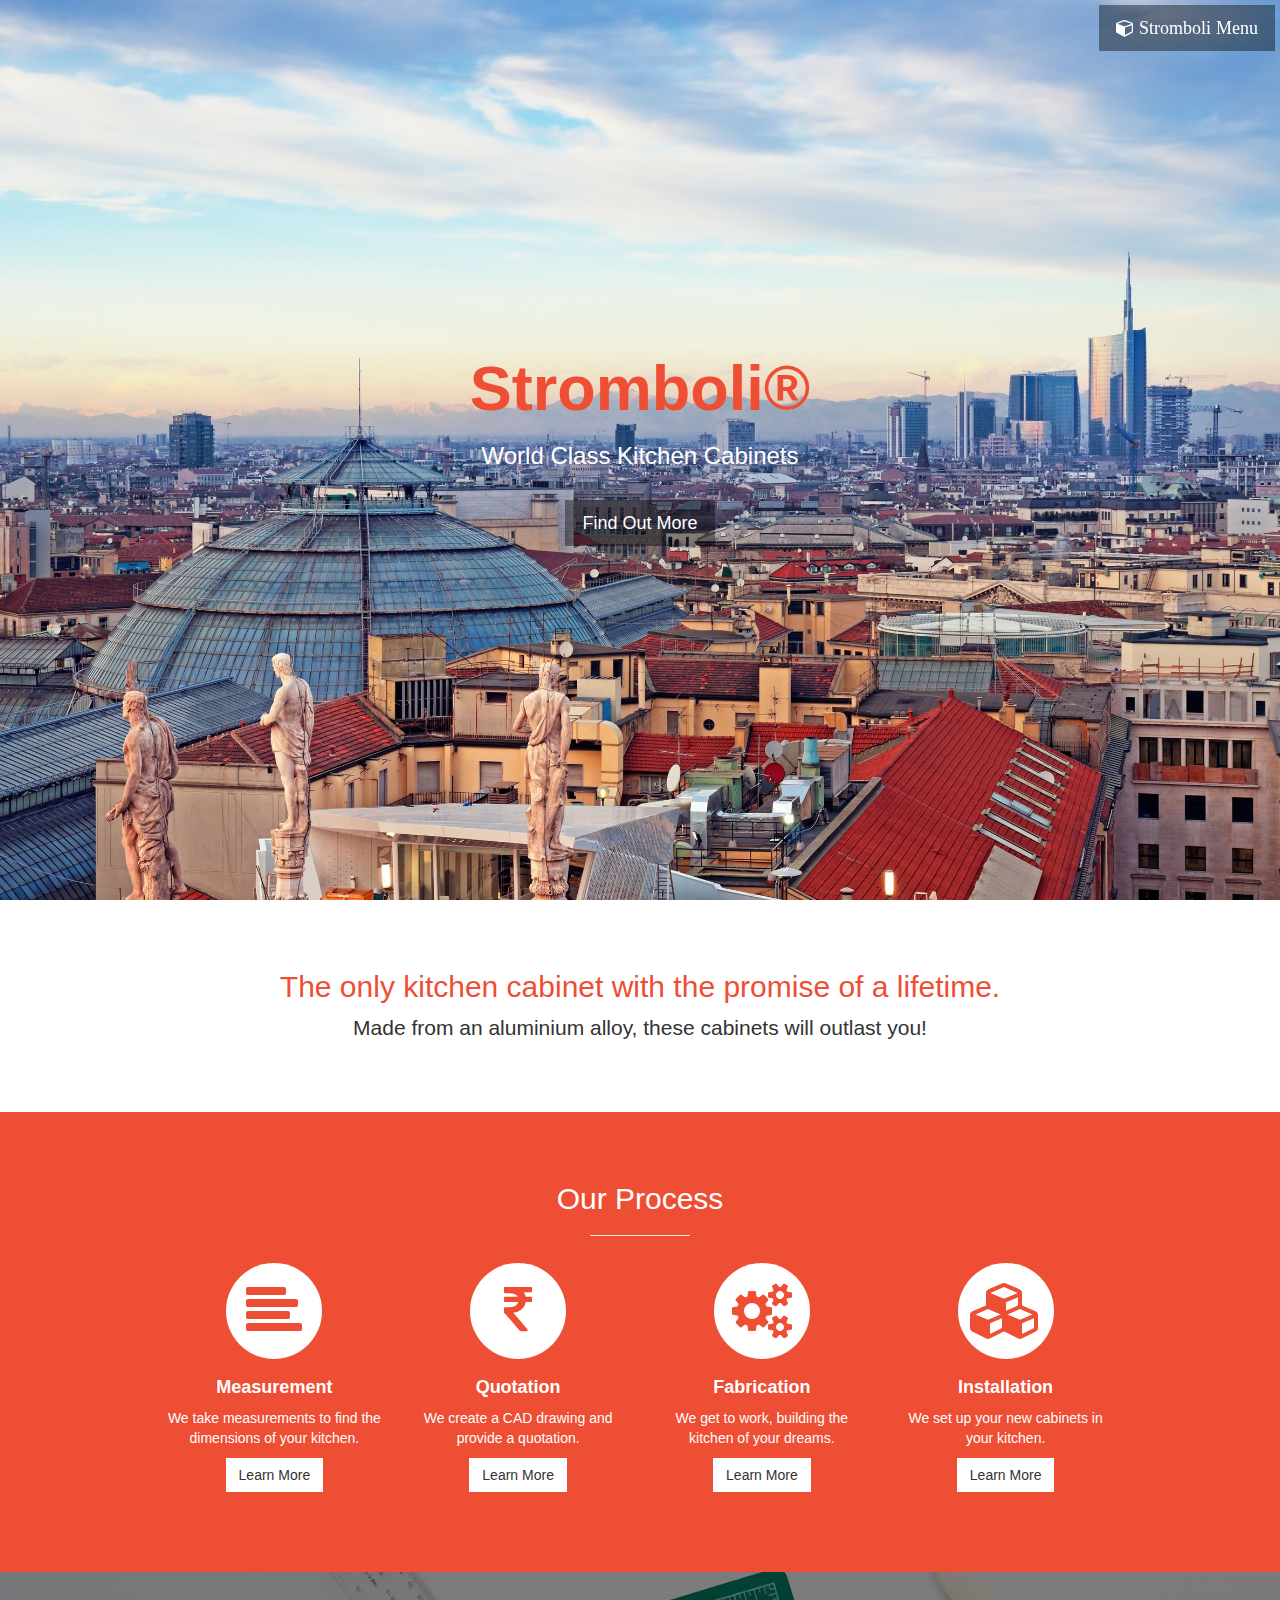
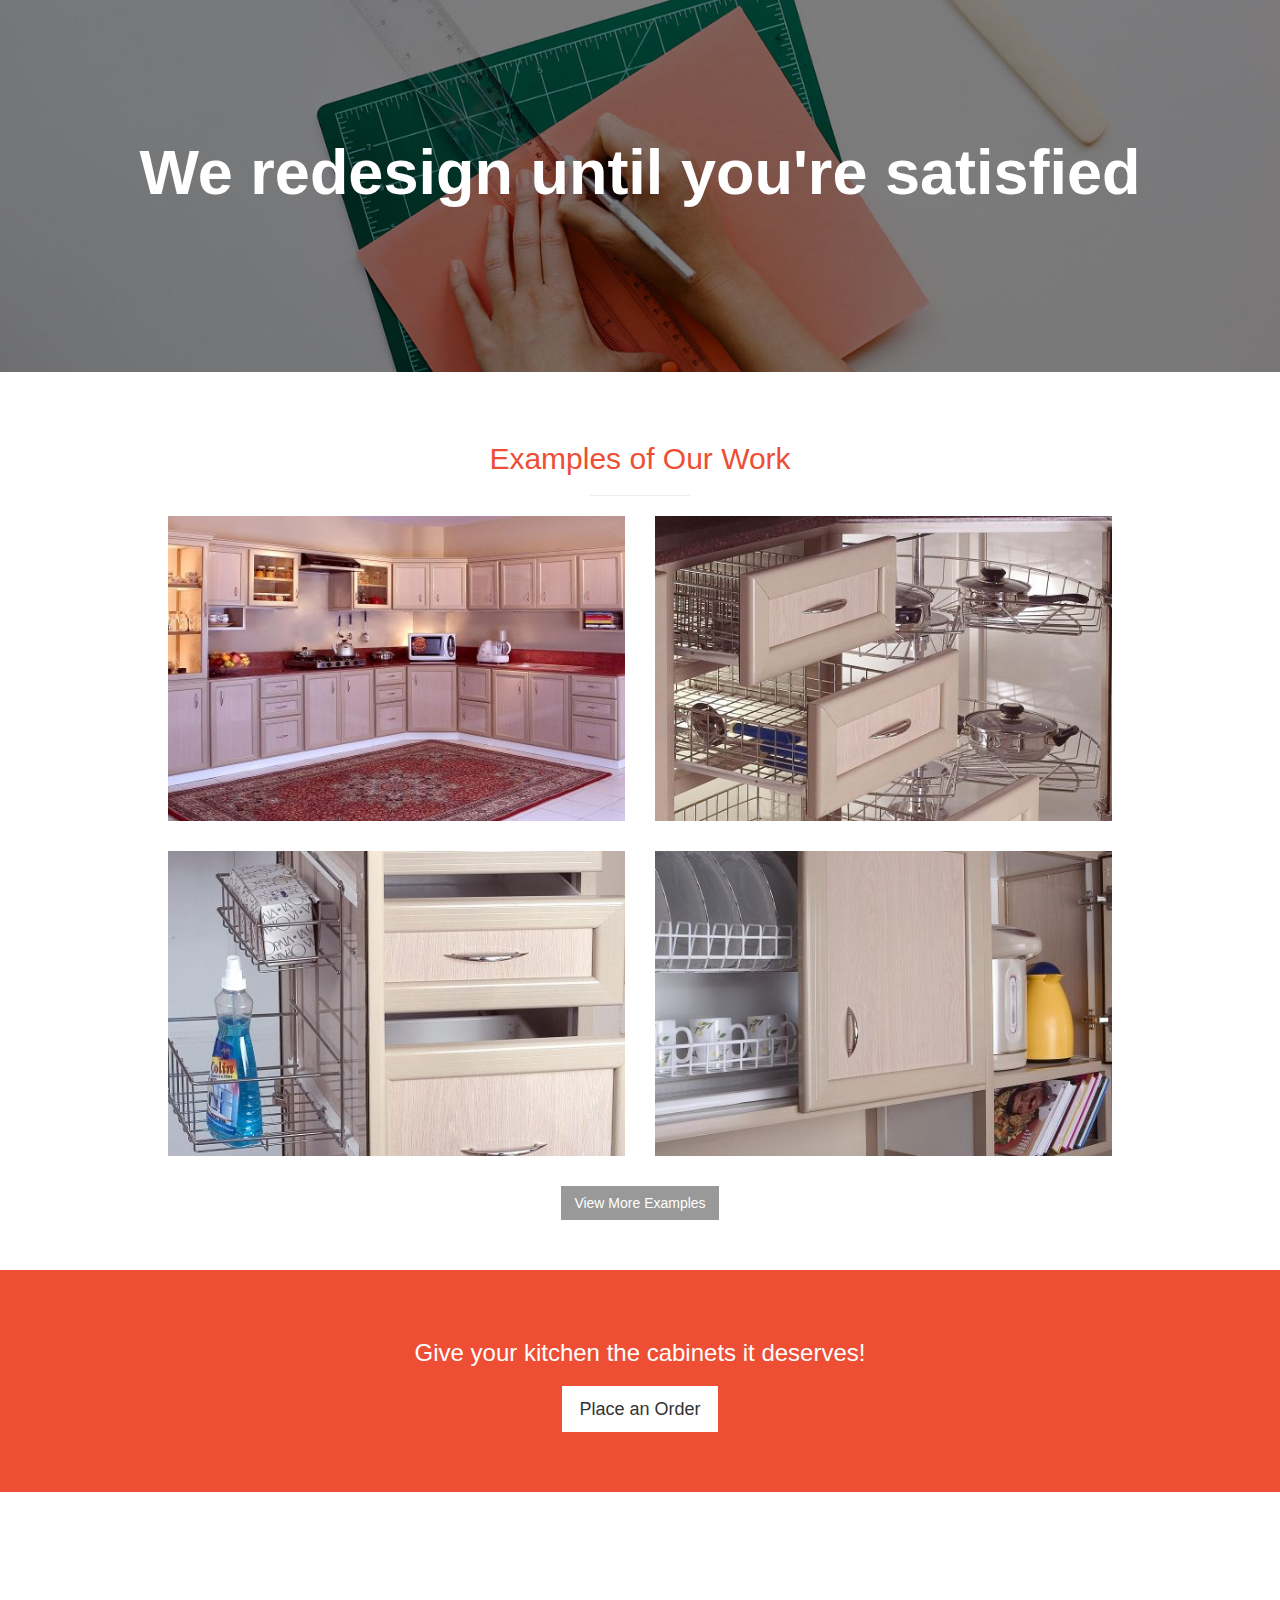
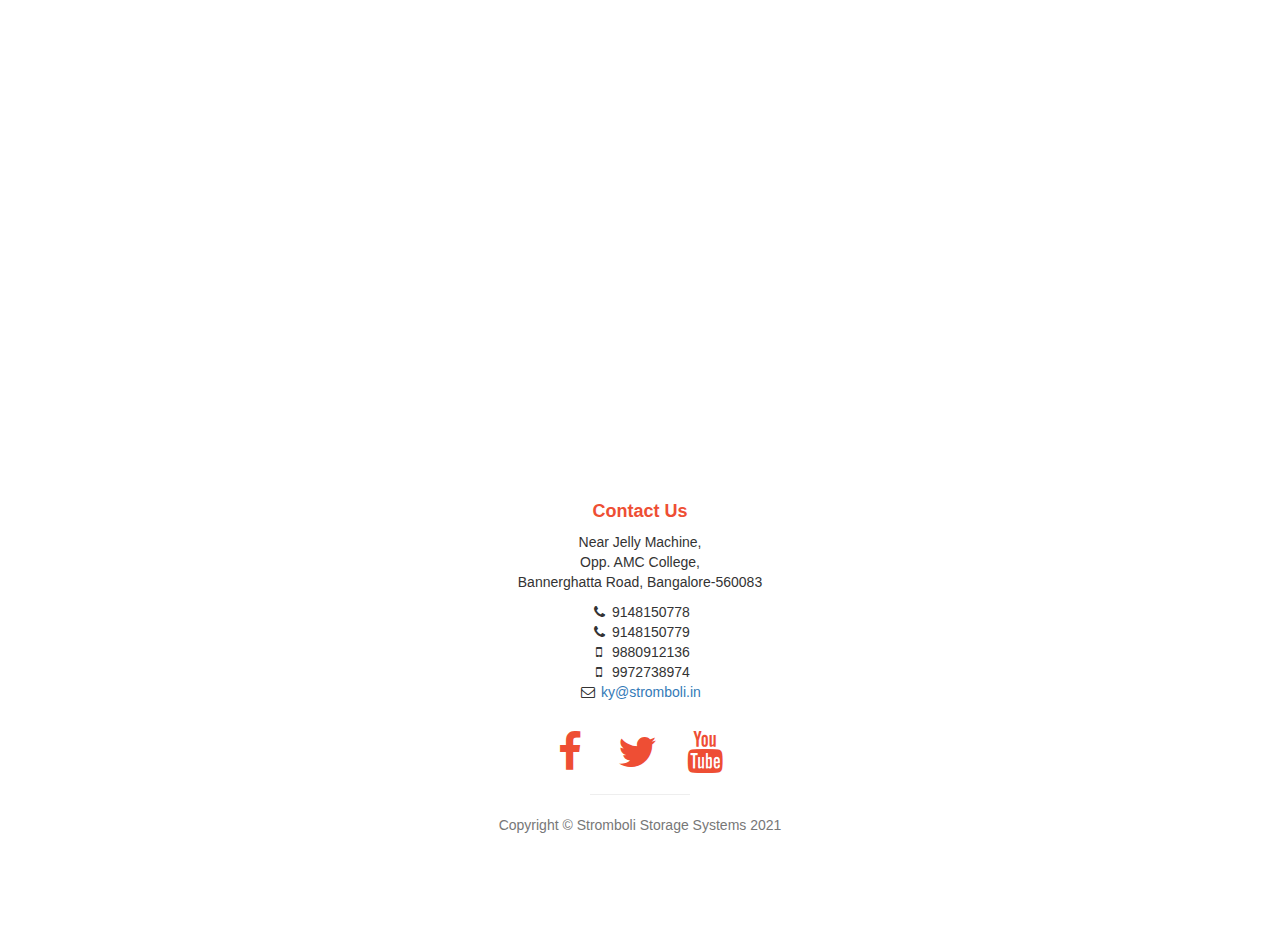
<file: index.html>
<!DOCTYPE html>
<html lang="en">

<head>

    <meta charset="utf-8">
    <meta http-equiv="X-UA-Compatible" content="IE=edge">
    <meta name="viewport" content="width=device-width, initial-scale=1">
    <meta name="description" content="">
    <meta name="author" content="">

    <title>Stromboli Kitchens</title>

    <link rel="shortcut icon" type="image/x-icon" href="img/favicon.ico">
    
    <!-- Bootstrap Core CSS -->
    <link href="css/bootstrap.min.css" rel="stylesheet">

    <!-- Custom CSS -->
    <link href="css/stylish-portfolio.css" rel="stylesheet"> 

    <!-- Custom Fonts -->
    <link href="font-awesome/css/font-awesome.min.css" rel="stylesheet" type="text/css">
    <link href="https://fonts.googleapis.com/css?family=Rajdhani" rel="stylesheet">
    <link href="fonts/main_font/stylesheet.css" rel="stylesheet" type="text/css">
    <!-- link href="https://fonts.googleapis.com/css?family=Source+Sans+Pro:300,400,700,300italic,400italic,700italic" rel="stylesheet" type="text/css" -->

    <!-- HTML5 Shim and Respond.js IE8 support of HTML5 elements and media queries -->
    <!-- WARNING: Respond.js doesn't work if you view the page via file:// -->
    <!--[if lt IE 9]>
        <script src="https://oss.maxcdn.com/libs/html5shiv/3.7.0/html5shiv.js"></script>
        <script src="https://oss.maxcdn.com/libs/respond.js/1.4.2/respond.min.js"></script>
    <![endif]-->

     <!--style type="text/css">
       body{
	   font-family: 'sacramentoregular';
       }
     </style-->
     
</head>

<body>

    <!-- Navigation -->
    <a id="menu-toggle" href="#" class="btn btn-dark btn-lg toggle"><i class="fa fa-cube"> Stromboli Menu</i></a>
    <nav id="sidebar-wrapper">
        <ul class="sidebar-nav">
            <a id="menu-close" href="#" class="btn btn-light btn-lg pull-right toggle"><i class="fa fa-times"></i></a>
            <li class="sidebar-brand">
                <a href="#top"  onclick = $("#menu-close").click(); >Stromboli Kitchens</a>
            </li>
            <li>
                <a href="#top" onclick = $("#menu-close").click(); >Home</a>
            </li>
            <li>
                <a href="#about" onclick = $("#menu-close").click(); >About</a>
            </li>
            <li>
                <a href="#services" onclick = $("#menu-close").click(); >Process</a>
            </li>
            <li>
                <a href="#portfolio" onclick = $("#menu-close").click(); >Examples</a>
            </li>
            <li>
                <a href="#contact" onclick = $("#menu-close").click(); >Contact</a>
            </li>
	    <li>
                <a href="documents/privacy_policy.pdf" onclick = $("#menu-close").click(); >Privacy Policy</a>
            </li>
        </ul>
    </nav>

    <!-- Header -->
    <header id="top" class="header">
      <div class="text-vertical-center">
            <h1 style="color:#EE4E34">Stromboli®</h1>
            <h3 style="color:#FFFFFF">World Class Kitchen Cabinets</h3>
            <br>
            <a href="#about" class="btn btn-dark btn-lg">Find Out More</a>
        </div>
    </header>

    <!-- About -->
    <section id="about" class="about">
        <div class="container">
            <div class="row">
                <div class="col-lg-12 text-center">
                    <h2 style="color:#EE4E34">The only kitchen cabinet with the promise of a lifetime.</h2>
                    <p class="lead">Made from an aluminium alloy, these cabinets will outlast you!</p>
                </div>
            </div>
            <!-- /.row -->
        </div>
        <!-- /.container -->
    </section>

    <!-- Services -->
    <!-- The circle icons use Font Awesome's stacked icon classes. For more information, visit http://fontawesome.io/examples/ -->
    <section id="services" class="services bg-primary" style="background-color:#EE4E34">
        <div class="container">
            <div class="row text-center">
                <div class="col-lg-10 col-lg-offset-1">
                    <h2>Our Process</h2>
                    <hr class="small">
                    <div class="row">
                        <div class="col-md-3 col-sm-6">
                            <div class="service-item">
                                <span class="fa-stack fa-4x">
                                <i class="fa fa-circle fa-stack-2x"></i>
                                <i class="fa fa-align-left fa-stack-1x text-primary" style="color:#EE4E34"></i>
                            </span>
                                <h4>
                                    <strong>Measurement</strong>
                                </h4>
                                <p>We take measurements to find the dimensions of your kitchen.</p>
                                <a href="articles/articles.html#measurement" class="btn btn-light">Learn More</a>
                            </div>
                        </div>
                        <div class="col-md-3 col-sm-6">
                            <div class="service-item">
                                <span class="fa-stack fa-4x">
                                <i class="fa fa-circle fa-stack-2x"></i>
                                <i class="fa fa-rupee fa-stack-1x text-primary" style="color:#EE4E34"></i>
                            </span>
                                <h4>
                                    <strong>Quotation</strong>
                                </h4>
                                <p>We create a CAD drawing and provide a quotation.</p>
                                <a href="articles/articles.html#quotation" class="btn btn-light">Learn More</a>
                            </div>
                        </div>
                        <div class="col-md-3 col-sm-6">
                            <div class="service-item">
                                <span class="fa-stack fa-4x">
                                <i class="fa fa-circle fa-stack-2x"></i>
                                <i class="fa fa-gears fa-stack-1x text-primary" style="color:#EE4E34"></i>
                            </span>
                                <h4>
                                    <strong>Fabrication</strong>
                                </h4>
                                <p>We get to work, building the kitchen of your dreams.</p>
                                <a href="articles/articles.html#fabrication" class="btn btn-light">Learn More</a>
                            </div>
                        </div>
                        <div class="col-md-3 col-sm-6">
                            <div class="service-item">
                                <span class="fa-stack fa-4x">
                                <i class="fa fa-circle fa-stack-2x"></i>
                                <i class="fa fa-cubes fa-stack-1x text-primary" style="color:#EE4E34"></i>
                            </span>
                                <h4>
                                    <strong>Installation</strong>
                                </h4>
                                <p>We set up your new cabinets in your kitchen.</p>
                                <a href="articles/articles.html#installation" class="btn btn-light">Learn More</a>
                            </div>
                        </div>
                    </div>
                    <!-- /.row (nested) -->
                </div>
                <!-- /.col-lg-10 -->
            </div>
            <!-- /.row -->
        </div>
        <!-- /.container -->
    </section>

    <!-- Callout -->
    <aside class="callout">
        <div class="text-vertical-center">
            <h1>We redesign until you're satisfied</h1>
        </div>
    </aside>

    <!-- Portfolio -->
    <section id="portfolio" class="portfolio">
        <div class="container">
            <div class="row">
                <div class="col-lg-10 col-lg-offset-1 text-center">
                    <h2 style="color:#EE4E34">Examples of Our Work</h2>
                    <hr class="small">
                    <div class="row">
                        <div class="col-md-6">
                            <div class="portfolio-item">
                                <a href="#">
                                    <img class="img-portfolio img-responsive" src="img/lshape.jpg">
                                </a>
                            </div>
                        </div>
                        <div class="col-md-6">
                            <div class="portfolio-item">
                                <a href="#">
                                    <img class="img-portfolio img-responsive" src="img/cornerunit.jpg">
                                </a>
                            </div>
                        </div>
                        <div class="col-md-6">
                            <div class="portfolio-item">
                                <a href="#">
                                    <img class="img-portfolio img-responsive" src="img/detergentholder.jpg">
                                </a>
                            </div>
                        </div>
                        <div class="col-md-6">
                            <div class="portfolio-item">
                                <a href="#">
                                    <img class="img-portfolio img-responsive" src="img/driptray.jpg">
                                </a>
                            </div>
                        </div>
                    </div>
                    <!-- /.row (nested) -->
                    <a href="gallery.html" class="btn btn-dark">View More Examples</a>
                </div>
                <!-- /.col-lg-10 -->
            </div>
            <!-- /.row -->
        </div>
        <!-- /.container -->
    </section>

    <!-- Call to Action -->
    <aside class="call-to-action bg-primary" style="background-color:#EE4E34">
        <div class="container">
            <div class="row">
                <div class="col-lg-12 text-center">
                    <h3>Give your kitchen the cabinets it deserves!</h3>
                    <a href="#" class="btn btn-lg btn-light">Place an Order</a>
                    <!--a href="#" class="btn btn-lg btn-dark">Look at Me!</a-->
                </div>
            </div>
        </div>
    </aside>

    <!-- Map -->
    <section id="contact" class="map">
      <iframe src="https://www.google.com/maps/embed?pb=!1m18!1m12!1m3!1d3890.2491282029864!2d77.58253466507894!3d12.82717158186421!2m3!1f0!2f0!3f0!3m2!1i1024!2i768!4f13.1!3m3!1m2!1s0x0%3A0x0!2zMTLCsDQ5JzM3LjciTiA3N8KwMzUnMDQuMCJF!5e0!3m2!1sen!2sus!4v1447118553370" width="100%" height="100%" frameborder="0" style="border:0" allowfullscreen></iframe>
       <!--iframe width="100%" height="100%" frameborder="0" scrolling="no" marginheight="0" marginwidth="0" src="https://maps.google.com/maps?f=q&amp;source=s_q&amp;hl=en&amp;geocode=&amp;q=Twitter,+Inc.,+Market+Street,+San+Francisco,+CA&amp;aq=0&amp;oq=twitter&amp;sll=28.659344,-81.187888&amp;sspn=0.128789,0.264187&amp;ie=UTF8&amp;hq=Twitter,+Inc.,+Market+Street,+San+Francisco,+CA&amp;t=m&amp;z=15&amp;iwloc=A&amp;output=embed"></iframe-->
        <br />
        <small>
	  <a href="https://www.google.com/maps/embed?pb=!1m18!1m12!1m3!1d3890.2491282029864!2d77.58253466507894!3d12.82717158186421!2m3!1f0!2f0!3f0!3m2!1i1024!2i768!4f13.1!3m3!1m2!1s0x0%3A0x0!2zMTLCsDQ5JzM3LjciTiA3N8KwMzUnMDQuMCJF!5e0!3m2!1sen!2sus!4v1447118553370"></a>
            <!--a href="https://maps.google.com/maps?f=q&amp;source=embed&amp;hl=en&amp;geocode=&amp;q=Twitter,+Inc.,+Market+Street,+San+Francisco,+CA&amp;aq=0&amp;oq=twitter&amp;sll=28.659344,-81.187888&amp;sspn=0.128789,0.264187&amp;ie=UTF8&amp;hq=Twitter,+Inc.,+Market+Street,+San+Francisco,+CA&amp;t=m&amp;z=15&amp;iwloc=A"></a-->
        </small>
        </iframe>
    </section>

    <!-- Footer -->
    <footer>
        <div class="container">
            <div class="row">
                <div class="col-lg-10 col-lg-offset-1 text-center">
                    <h4 style="color:#EE4E34"><strong>Contact Us</strong>
                    </h4>
                    <p>Near Jelly Machine,<br>
Opp. AMC College,<br>
Bannerghatta Road, Bangalore-560083</p>
                    <ul class="list-unstyled">
		      <li><i class="fa fa-phone fa-fw"></i> 9148150778</li>
		      <li><i class="fa fa-phone fa-fw"></i> 9148150779</li>
		      <li><i class="fa fa-mobile-phone fa-fw"></i> 9880912136</li>
		      <li><i class="fa fa-mobile-phone fa-fw"></i> 9972738974</li>
                        <li><i class="fa fa-envelope-o fa-fw"></i>  <a href="mailto:ky@stromboli.in">ky@stromboli.in</a>
                        </li>
                    </ul>
                    <br>
                    <ul class="list-inline">
                        <li>
                            <a href="https://www.facebook.com/pages/Stromboli-Kitchen-Cabinets/104965361041"><i class="fa fa-facebook fa-fw fa-3x" style="color:#EE4E34"></i></a>
                        </li>
                        <li>
                            <a href="https://twitter.com/StromboliTweet/"><i class="fa fa-twitter fa-fw fa-3x" style="color:#EE4E34"></i></a>
                        </li>
                        <li>
                            <a href="#"><i class="fa fa-youtube fa-fw fa-3x" style="color:#EE4E34"></i></a>
                        </li>
                    </ul>
                    <hr class="small">
                    <p class="text-muted">Copyright &copy; Stromboli Storage Systems 2021</p>
                </div>
            </div>
        </div>
    </footer>

    <!-- jQuery -->
    <script src="js/jquery.js"></script>

    <!-- Bootstrap Core JavaScript -->
    <script src="js/bootstrap.min.js"></script>

    <!-- Custom Theme JavaScript -->
    <script>
    // Closes the sidebar menu
    $("#menu-close").click(function(e) {
        e.preventDefault();
        $("#sidebar-wrapper").toggleClass("active");
    });

    // Opens the sidebar menu
    $("#menu-toggle").click(function(e) {
        e.preventDefault();
        $("#sidebar-wrapper").toggleClass("active");
    });

    // Scrolls to the selected menu item on the page
    $(function() {
        $('a[href*=#]:not([href=#])').click(function() {
            if (location.pathname.replace(/^\//, '') == this.pathname.replace(/^\//, '') || location.hostname == this.hostname) {

                var target = $(this.hash);
                target = target.length ? target : $('[name=' + this.hash.slice(1) + ']');
                if (target.length) {
                    $('html,body').animate({
                        scrollTop: target.offset().top
                    }, 1000);
                    return false;
                }
            }
        });
    });
    </script>

</body>

</html>
</file>
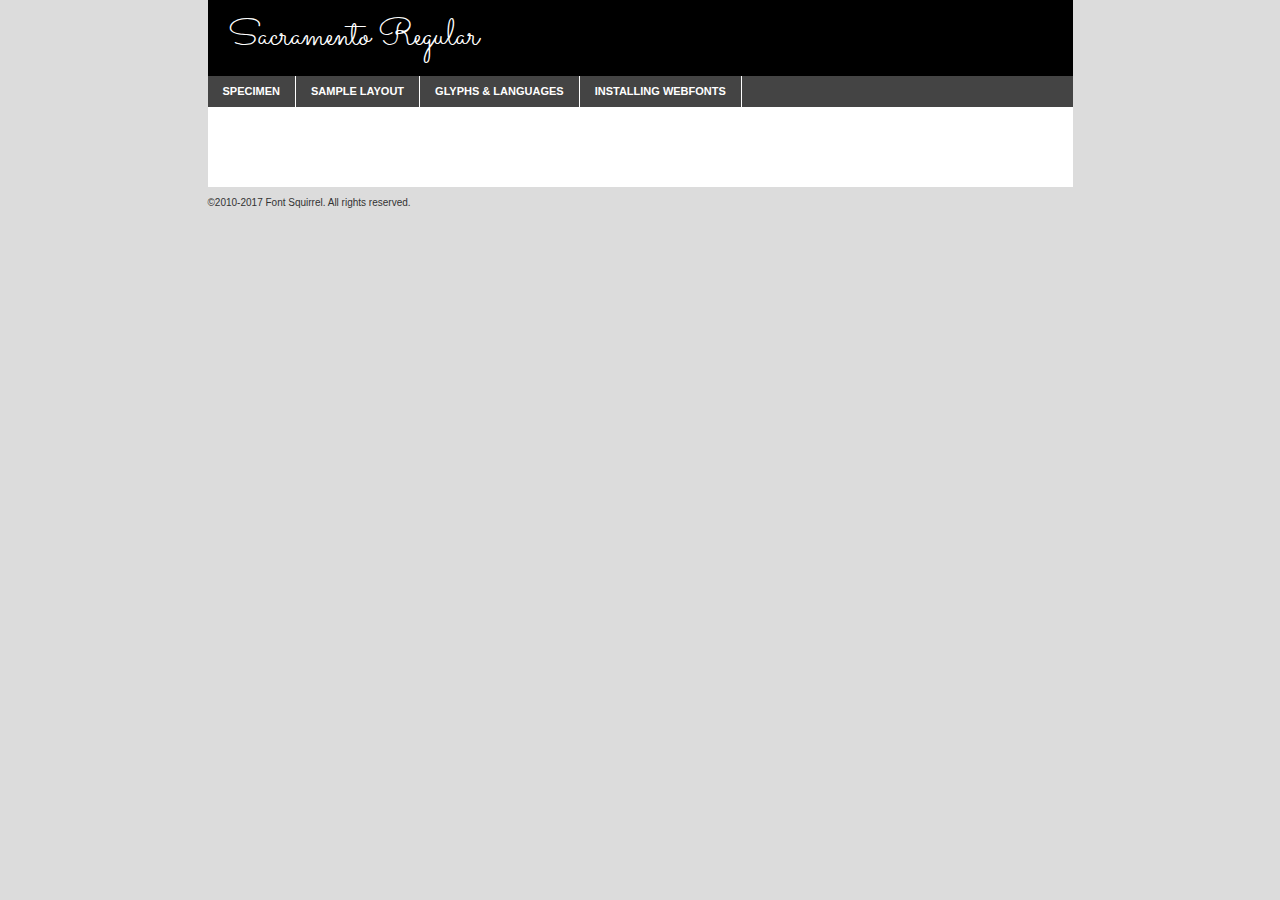
<file: fonts/main_font/sacramento-regular-demo.html>
<!DOCTYPE html PUBLIC "-//W3C//DTD XHTML 1.0 Transitional//EN"
	"http://www.w3.org/TR/xhtml1/DTD/xhtml1-transitional.dtd">

<html xmlns="http://www.w3.org/1999/xhtml" xml:lang="en" lang="en">
<head>
	<meta http-equiv="Content-Type" content="text/html; charset=utf-8" />
	<script src="http://ajax.googleapis.com/ajax/libs/jquery/1.7.2/jquery.min.js" type="text/javascript" charset="utf-8"></script>
	<script type="text/javascript">
	(function($){$.fn.easyTabs=function(option){var param=jQuery.extend({fadeSpeed:"fast",defaultContent:1,activeClass:'active'},option);$(this).each(function(){var thisId="#"+this.id;if(param.defaultContent==''){param.defaultContent=1;}
	if(typeof param.defaultContent=="number")
	{var defaultTab=$(thisId+" .tabs li:eq("+(param.defaultContent-1)+") a").attr('href').substr(1);}else{var defaultTab=param.defaultContent;}
	$(thisId+" .tabs li a").each(function(){var tabToHide=$(this).attr('href').substr(1);$("#"+tabToHide).addClass('easytabs-tab-content');});hideAll();changeContent(defaultTab);function hideAll(){$(thisId+" .easytabs-tab-content").hide();}
	function changeContent(tabId){hideAll();$(thisId+" .tabs li").removeClass(param.activeClass);$(thisId+" .tabs li a[href=#"+tabId+"]").closest('li').addClass(param.activeClass);if(param.fadeSpeed!="none")
	{$(thisId+" #"+tabId).fadeIn(param.fadeSpeed);}else{$(thisId+" #"+tabId).show();}}
	$(thisId+" .tabs li").click(function(){var tabId=$(this).find('a').attr('href').substr(1);changeContent(tabId);return false;});});}})(jQuery);
	</script>
	<link rel="stylesheet" href="specimen_files/specimen_stylesheet.css" type="text/css" charset="utf-8" />
	<link rel="stylesheet" href="stylesheet.css" type="text/css" charset="utf-8" />

	<style type="text/css">
					body{
				font-family: 'sacramentoregular';
							}
		</style>

	<title>Sacramento Regular Specimen</title>
	
	
	<script type="text/javascript" charset="utf-8">
		$(document).ready(function() {
			$('#container').easyTabs({defaultContent:1});
		});
	</script>
</head>

<body>
<div id="container">
	<div id="header">
		Sacramento Regular	</div>
	<ul class="tabs">
		<li><a href="#specimen">Specimen</a></li>
		<li><a href="#layout">Sample Layout</a></li>
				<li><a href="#glyphs">Glyphs &amp; Languages</a></li>
		<li><a href="#installing">Installing Webfonts</a></li>
		
	</ul>
	
	<div id="main_content">

		
			<div id="specimen">
		
				<div class="section">
					<div class="grid12 firstcol">
						<div class="huge">AaBb</div>
					</div>
				</div>
		
				<div class="section">
					<div class="glyph_range">A&#x200B;B&#x200b;C&#x200b;D&#x200b;E&#x200b;F&#x200b;G&#x200b;H&#x200b;I&#x200b;J&#x200b;K&#x200b;L&#x200b;M&#x200b;N&#x200b;O&#x200b;P&#x200b;Q&#x200b;R&#x200b;S&#x200b;T&#x200b;U&#x200b;V&#x200b;W&#x200b;X&#x200b;Y&#x200b;Z&#x200b;a&#x200b;b&#x200b;c&#x200b;d&#x200b;e&#x200b;f&#x200b;g&#x200b;h&#x200b;i&#x200b;j&#x200b;k&#x200b;l&#x200b;m&#x200b;n&#x200b;o&#x200b;p&#x200b;q&#x200b;r&#x200b;s&#x200b;t&#x200b;u&#x200b;v&#x200b;w&#x200b;x&#x200b;y&#x200b;z&#x200b;1&#x200b;2&#x200b;3&#x200b;4&#x200b;5&#x200b;6&#x200b;7&#x200b;8&#x200b;9&#x200b;0&#x200b;&amp;&#x200b;.&#x200b;,&#x200b;?&#x200b;!&#x200b;&#64;&#x200b;(&#x200b;)&#x200b;#&#x200b;$&#x200b;%&#x200b;*&#x200b;+&#x200b;-&#x200b;=&#x200b;:&#x200b;;</div>
				</div>
				<div class="section">
					<div class="grid12 firstcol">
						<table class="sample_table">
							<tr><td>10</td><td class="size10">abcdefghijklmnopqrstuvwxyzABCDEFGHIJKLMNOPQRSTUVWXYZ0123456789abcdefghijklmnopqrstuvwxyzABCDEFGHIJKLMNOPQRSTUVWXYZ0123456789abcdefghijklmnopqrstuvwxyzABCDEFGHIJKLMNOPQRSTUVWXYZ</td></tr>
							<tr><td>11</td><td class="size11">abcdefghijklmnopqrstuvwxyzABCDEFGHIJKLMNOPQRSTUVWXYZ0123456789abcdefghijklmnopqrstuvwxyzABCDEFGHIJKLMNOPQRSTUVWXYZ0123456789abcdefghijklmnopqrstuvwxyzABCDEFGHIJKLMNOPQRSTUVWXYZ</td></tr>
							<tr><td>12</td><td class="size12">abcdefghijklmnopqrstuvwxyzABCDEFGHIJKLMNOPQRSTUVWXYZ0123456789abcdefghijklmnopqrstuvwxyzABCDEFGHIJKLMNOPQRSTUVWXYZ0123456789abcdefghijklmnopqrstuvwxyzABCDEFGHIJKLMNOPQRSTUVWXYZ</td></tr>
							<tr><td>13</td><td class="size13">abcdefghijklmnopqrstuvwxyzABCDEFGHIJKLMNOPQRSTUVWXYZ0123456789abcdefghijklmnopqrstuvwxyzABCDEFGHIJKLMNOPQRSTUVWXYZ0123456789abcdefghijklmnopqrstuvwxyzABCDEFGHIJKLMNOPQRSTUVWXYZ</td></tr>
							<tr><td>14</td><td class="size14">abcdefghijklmnopqrstuvwxyzABCDEFGHIJKLMNOPQRSTUVWXYZ0123456789abcdefghijklmnopqrstuvwxyzABCDEFGHIJKLMNOPQRSTUVWXYZ0123456789abcdefghijklmnopqrstuvwxyzABCDEFGHIJKLMNOPQRSTUVWXYZ</td></tr>
							<tr><td>16</td><td class="size16">abcdefghijklmnopqrstuvwxyzABCDEFGHIJKLMNOPQRSTUVWXYZ0123456789abcdefghijklmnopqrstuvwxyzABCDEFGHIJKLMNOPQRSTUVWXYZ</td></tr>
							<tr><td>18</td><td class="size18">abcdefghijklmnopqrstuvwxyzABCDEFGHIJKLMNOPQRSTUVWXYZ0123456789abcdefghijklmnopqrstuvwxyzABCDEFGHIJKLMNOPQRSTUVWXYZ</td></tr>
							<tr><td>20</td><td class="size20">abcdefghijklmnopqrstuvwxyzABCDEFGHIJKLMNOPQRSTUVWXYZ0123456789abcdefghijklmnopqrstuvwxyzABCDEFGHIJKLMNOPQRSTUVWXYZ</td></tr>
							<tr><td>24</td><td class="size24">abcdefghijklmnopqrstuvwxyzABCDEFGHIJKLMNOPQRSTUVWXYZ0123456789abcdefghijklmnopqrstuvwxyzABCDEFGHIJKLMNOPQRSTUVWXYZ</td></tr>
							<tr><td>30</td><td class="size30">abcdefghijklmnopqrstuvwxyzABCDEFGHIJKLMNOPQRSTUVWXYZ0123456789abcdefghijklmnopqrstuvwxyzABCDEFGHIJKLMNOPQRSTUVWXYZ</td></tr>
							<tr><td>36</td><td class="size36">abcdefghijklmnopqrstuvwxyzABCDEFGHIJKLMNOPQRSTUVWXYZ0123456789abcdefghijklmnopqrstuvwxyzABCDEFGHIJKLMNOPQRSTUVWXYZ</td></tr>
							<tr><td>48</td><td class="size48">abcdefghijklmnopqrstuvwxyzABCDEFGHIJKLMNOPQRSTUVWXYZ0123456789abcdefghijklmnopqrstuvwxyzABCDEFGHIJKLMNOPQRSTUVWXYZ</td></tr>
							<tr><td>60</td><td class="size60">abcdefghijklmnopqrstuvwxyzABCDEFGHIJKLMNOPQRSTUVWXYZ0123456789abcdefghijklmnopqrstuvwxyzABCDEFGHIJKLMNOPQRSTUVWXYZ</td></tr>
							<tr><td>72</td><td class="size72">abcdefghijklmnopqrstuvwxyzABCDEFGHIJKLMNOPQRSTUVWXYZ0123456789abcdefghijklmnopqrstuvwxyzABCDEFGHIJKLMNOPQRSTUVWXYZ</td></tr>
							<tr><td>90</td><td class="size90">abcdefghijklmnopqrstuvwxyzABCDEFGHIJKLMNOPQRSTUVWXYZ0123456789abcdefghijklmnopqrstuvwxyzABCDEFGHIJKLMNOPQRSTUVWXYZ</td></tr>
						</table>
				
					</div>
			
				</div>
		
		
		
								<div class="section" id="bodycomparison">


										<div id="xheight">
				<div class="fontbody">&#x25FC;&#x25FC;&#x25FC;&#x25FC;&#x25FC;&#x25FC;&#x25FC;&#x25FC;&#x25FC;&#x25FC;&#x25FC;&#x25FC;&#x25FC;&#x25FC;&#x25FC;&#x25FC;&#x25FC;&#x25FC;&#x25FC;&#x25FC;&#x25FC;&#x25FC;&#x25FC;&#x25FC;&#x25FC;&#x25FC;&#x25FC;&#x25FC;&#x25FC;&#x25FC;&#x25FC;&#x25FC;&#x25FC;&#x25FC;&#x25FC;&#x25FC;&#x25FC;&#x25FC;&#x25FC;&#x25FC;&#x25FC;&#x25FC;&#x25FC;&#x25FC;&#x25FC;&#x25FC;&#x25FC;&#x25FC;&#x25FC;&#x25FC;&#x25FC;&#x25FC;&#x25FC;&#x25FC;&#x25FC;&#x25FC;&#x25FC;&#x25FC;&#x25FC;&#x25FC;&#x25FC;&#x25FC;&#x25FC;&#x25FC;&#x25FC;&#x25FC;&#x25FC;&#x25FC;&#x25FC;&#x25FC;&#x25FC;&#x25FC;&#x25FC;&#x25FC;&#x25FC;&#x25FC;&#x25FC;&#x25FC;&#x25FC;&#x25FC;&#x25FC;&#x25FC;&#x25FC;&#x25FC;&#x25FC;&#x25FC;&#x25FC;&#x25FC;&#x25FC;&#x25FC;&#x25FC;&#x25FC;&#x25FC;&#x25FC;&#x25FC;&#x25FC;&#x25FC;&#x25FC;&#x25FC;body</div><div class="arialbody">body</div><div class="verdanabody">body</div><div class="georgiabody">body</div></div>
										<div class="fontbody" style="z-index:1">
											body<span>Sacramento Regular</span>
										</div>
										<div class="arialbody" style="z-index:1">
											body<span>Arial</span>
										</div>
										<div class="verdanabody" style="z-index:1">
											body<span>Verdana</span>
										</div>
										<div class="georgiabody" style="z-index:1">
											body<span>Georgia</span>
										</div>



								</div>
		
		
				<div class="section psample psample_row1" id="">
					
					<div class="grid2 firstcol">
						<p class="size10"><span>10.</span>Aenean lacinia bibendum nulla sed consectetur. Fusce dapibus, tellus ac cursus commodo, tortor mauris condimentum nibh, ut fermentum massa justo sit amet risus. Nullam id dolor id nibh ultricies vehicula ut id elit. Cum sociis natoque penatibus et magnis dis parturient montes, nascetur ridiculus mus. Nulla vitae elit libero, a pharetra augue.</p>
			
					</div>
					<div class="grid3">
						<p class="size11"><span>11.</span>Aenean lacinia bibendum nulla sed consectetur. Fusce dapibus, tellus ac cursus commodo, tortor mauris condimentum nibh, ut fermentum massa justo sit amet risus. Nullam id dolor id nibh ultricies vehicula ut id elit. Cum sociis natoque penatibus et magnis dis parturient montes, nascetur ridiculus mus. Nulla vitae elit libero, a pharetra augue.</p>
			
					</div>
					<div class="grid3">
						<p class="size12"><span>12.</span>Aenean lacinia bibendum nulla sed consectetur. Fusce dapibus, tellus ac cursus commodo, tortor mauris condimentum nibh, ut fermentum massa justo sit amet risus. Nullam id dolor id nibh ultricies vehicula ut id elit. Cum sociis natoque penatibus et magnis dis parturient montes, nascetur ridiculus mus. Nulla vitae elit libero, a pharetra augue.</p>
			
					</div>
					<div class="grid4">
						<p class="size13"><span>13.</span>Aenean lacinia bibendum nulla sed consectetur. Fusce dapibus, tellus ac cursus commodo, tortor mauris condimentum nibh, ut fermentum massa justo sit amet risus. Nullam id dolor id nibh ultricies vehicula ut id elit. Cum sociis natoque penatibus et magnis dis parturient montes, nascetur ridiculus mus. Nulla vitae elit libero, a pharetra augue.</p>
			
					</div>
					<div class="white_blend"></div>
					
				</div>
				<div class="section psample psample_row2" id="">
					<div class="grid3 firstcol">
						<p class="size14"><span>14.</span>Aenean lacinia bibendum nulla sed consectetur. Fusce dapibus, tellus ac cursus commodo, tortor mauris condimentum nibh, ut fermentum massa justo sit amet risus. Nullam id dolor id nibh ultricies vehicula ut id elit. Cum sociis natoque penatibus et magnis dis parturient montes, nascetur ridiculus mus. Nulla vitae elit libero, a pharetra augue.</p>
			
					</div>
					<div class="grid4">
						<p class="size16"><span>16.</span>Aenean lacinia bibendum nulla sed consectetur. Fusce dapibus, tellus ac cursus commodo, tortor mauris condimentum nibh, ut fermentum massa justo sit amet risus. Nullam id dolor id nibh ultricies vehicula ut id elit. Cum sociis natoque penatibus et magnis dis parturient montes, nascetur ridiculus mus. Nulla vitae elit libero, a pharetra augue.</p>
			
					</div>
					<div class="grid5">
						<p class="size18"><span>18.</span>Aenean lacinia bibendum nulla sed consectetur. Fusce dapibus, tellus ac cursus commodo, tortor mauris condimentum nibh, ut fermentum massa justo sit amet risus. Nullam id dolor id nibh ultricies vehicula ut id elit. Cum sociis natoque penatibus et magnis dis parturient montes, nascetur ridiculus mus. Nulla vitae elit libero, a pharetra augue.</p>
			
					</div>

					<div class="white_blend"></div>

				</div>
				
				<div class="section psample psample_row3" id="">
					<div class="grid5 firstcol">
						<p class="size20"><span>20.</span>Aenean lacinia bibendum nulla sed consectetur. Fusce dapibus, tellus ac cursus commodo, tortor mauris condimentum nibh, ut fermentum massa justo sit amet risus. Nullam id dolor id nibh ultricies vehicula ut id elit. Cum sociis natoque penatibus et magnis dis parturient montes, nascetur ridiculus mus. Nulla vitae elit libero, a pharetra augue.</p>
					</div>
					<div class="grid7">
						<p class="size24"><span>24.</span>Aenean lacinia bibendum nulla sed consectetur. Fusce dapibus, tellus ac cursus commodo, tortor mauris condimentum nibh, ut fermentum massa justo sit amet risus. Nullam id dolor id nibh ultricies vehicula ut id elit. Cum sociis natoque penatibus et magnis dis parturient montes, nascetur ridiculus mus. Nulla vitae elit libero, a pharetra augue.</p>
					</div>
					
					<div class="white_blend"></div>
					
				</div>
				
				<div class="section psample psample_row4" id="">
					<div class="grid12 firstcol">
						<p class="size30"><span>30.</span>Aenean lacinia bibendum nulla sed consectetur. Fusce dapibus, tellus ac cursus commodo, tortor mauris condimentum nibh, ut fermentum massa justo sit amet risus. Nullam id dolor id nibh ultricies vehicula ut id elit. Cum sociis natoque penatibus et magnis dis parturient montes, nascetur ridiculus mus. Nulla vitae elit libero, a pharetra augue.</p>
					</div>
					<div class="white_blend"></div>
					
				</div>
				
				
				
				<div class="section psample psample_row1 fullreverse">
					<div class="grid2 firstcol">
						<p class="size10"><span>10.</span>Aenean lacinia bibendum nulla sed consectetur. Fusce dapibus, tellus ac cursus commodo, tortor mauris condimentum nibh, ut fermentum massa justo sit amet risus. Nullam id dolor id nibh ultricies vehicula ut id elit. Cum sociis natoque penatibus et magnis dis parturient montes, nascetur ridiculus mus. Nulla vitae elit libero, a pharetra augue.</p>
			
					</div>
					<div class="grid3">
						<p class="size11"><span>11.</span>Aenean lacinia bibendum nulla sed consectetur. Fusce dapibus, tellus ac cursus commodo, tortor mauris condimentum nibh, ut fermentum massa justo sit amet risus. Nullam id dolor id nibh ultricies vehicula ut id elit. Cum sociis natoque penatibus et magnis dis parturient montes, nascetur ridiculus mus. Nulla vitae elit libero, a pharetra augue.</p>
			
					</div>
					<div class="grid3">
						<p class="size12"><span>12.</span>Aenean lacinia bibendum nulla sed consectetur. Fusce dapibus, tellus ac cursus commodo, tortor mauris condimentum nibh, ut fermentum massa justo sit amet risus. Nullam id dolor id nibh ultricies vehicula ut id elit. Cum sociis natoque penatibus et magnis dis parturient montes, nascetur ridiculus mus. Nulla vitae elit libero, a pharetra augue.</p>
			
					</div>
					<div class="grid4">
						<p class="size13"><span>13.</span>Aenean lacinia bibendum nulla sed consectetur. Fusce dapibus, tellus ac cursus commodo, tortor mauris condimentum nibh, ut fermentum massa justo sit amet risus. Nullam id dolor id nibh ultricies vehicula ut id elit. Cum sociis natoque penatibus et magnis dis parturient montes, nascetur ridiculus mus. Nulla vitae elit libero, a pharetra augue.</p>
			
					</div>
					<div class="black_blend"></div>
					
				</div>
				
				<div class="section psample psample_row2 fullreverse">
					<div class="grid3 firstcol">
						<p class="size14"><span>14.</span>Aenean lacinia bibendum nulla sed consectetur. Fusce dapibus, tellus ac cursus commodo, tortor mauris condimentum nibh, ut fermentum massa justo sit amet risus. Nullam id dolor id nibh ultricies vehicula ut id elit. Cum sociis natoque penatibus et magnis dis parturient montes, nascetur ridiculus mus. Nulla vitae elit libero, a pharetra augue.</p>
			
					</div>
					<div class="grid4">
						<p class="size16"><span>16.</span>Aenean lacinia bibendum nulla sed consectetur. Fusce dapibus, tellus ac cursus commodo, tortor mauris condimentum nibh, ut fermentum massa justo sit amet risus. Nullam id dolor id nibh ultricies vehicula ut id elit. Cum sociis natoque penatibus et magnis dis parturient montes, nascetur ridiculus mus. Nulla vitae elit libero, a pharetra augue.</p>
			
					</div>
					<div class="grid5">
						<p class="size18"><span>18.</span>Aenean lacinia bibendum nulla sed consectetur. Fusce dapibus, tellus ac cursus commodo, tortor mauris condimentum nibh, ut fermentum massa justo sit amet risus. Nullam id dolor id nibh ultricies vehicula ut id elit. Cum sociis natoque penatibus et magnis dis parturient montes, nascetur ridiculus mus. Nulla vitae elit libero, a pharetra augue.</p>
			
					</div>
					<div class="black_blend"></div>

				</div>
				
				<div class="section psample fullreverse psample_row3" id="">
					<div class="grid5 firstcol">
						<p class="size20"><span>20.</span>Aenean lacinia bibendum nulla sed consectetur. Fusce dapibus, tellus ac cursus commodo, tortor mauris condimentum nibh, ut fermentum massa justo sit amet risus. Nullam id dolor id nibh ultricies vehicula ut id elit. Cum sociis natoque penatibus et magnis dis parturient montes, nascetur ridiculus mus. Nulla vitae elit libero, a pharetra augue.</p>
					</div>
					<div class="grid7">
						<p class="size24"><span>24.</span>Aenean lacinia bibendum nulla sed consectetur. Fusce dapibus, tellus ac cursus commodo, tortor mauris condimentum nibh, ut fermentum massa justo sit amet risus. Nullam id dolor id nibh ultricies vehicula ut id elit. Cum sociis natoque penatibus et magnis dis parturient montes, nascetur ridiculus mus. Nulla vitae elit libero, a pharetra augue.</p>
					</div>
					
					<div class="black_blend"></div>
					
				</div>
				
				<div class="section psample fullreverse psample_row4" id="" style="border-bottom: 20px #000 solid;">
					<div class="grid12 firstcol">
						<p class="size30"><span>30.</span>Aenean lacinia bibendum nulla sed consectetur. Fusce dapibus, tellus ac cursus commodo, tortor mauris condimentum nibh, ut fermentum massa justo sit amet risus. Nullam id dolor id nibh ultricies vehicula ut id elit. Cum sociis natoque penatibus et magnis dis parturient montes, nascetur ridiculus mus. Nulla vitae elit libero, a pharetra augue.</p>
					</div>
					<div class="black_blend"></div>
					
				</div>
				
				
				
				
			</div>
			
			<div id="layout">
				
				<div class="section">
					
					<div class="grid12 firstcol">
						<h1>Lorem Ipsum Dolor</h1>
						<h2>Etiam porta sem malesuada magna mollis euismod</h2>
						
						<p class="byline">By <a href="#link">Aenean Lacinia</a></p>
					</div>
				</div>
				<div class="section">
					<div class="grid8 firstcol">
						<p class="large">Donec sed odio dui. Morbi leo risus, porta ac consectetur ac, vestibulum at eros. Fusce dapibus, tellus ac cursus commodo, tortor mauris condimentum nibh, ut fermentum massa justo sit amet risus. </p>

						
						<h3>Pellentesque ornare sem</h3>

						<p>Maecenas sed diam eget risus varius blandit sit amet non magna. Maecenas faucibus mollis interdum. Donec ullamcorper nulla non metus auctor fringilla. Nullam id dolor id nibh ultricies vehicula ut id elit. Nullam id dolor id nibh ultricies vehicula ut id elit. </p>

						<p>Aenean eu leo quam. Pellentesque ornare sem lacinia quam venenatis vestibulum. Lorem ipsum dolor sit amet, consectetur adipiscing elit. Cum sociis natoque penatibus et magnis dis parturient montes, nascetur ridiculus mus. </p>

						<p>Nulla vitae elit libero, a pharetra augue. Praesent commodo cursus magna, vel scelerisque nisl consectetur et. Aenean lacinia bibendum nulla sed consectetur. </p>

						<p>Nullam quis risus eget urna mollis ornare vel eu leo. Nullam quis risus eget urna mollis ornare vel eu leo. Maecenas sed diam eget risus varius blandit sit amet non magna. Donec ullamcorper nulla non metus auctor fringilla. </p>

						<h3>Cras mattis consectetur</h3>

						<p>Aenean eu leo quam. Pellentesque ornare sem lacinia quam venenatis vestibulum. Aenean lacinia bibendum nulla sed consectetur. Integer posuere erat a ante venenatis dapibus posuere velit aliquet. Cras mattis consectetur purus sit amet fermentum. </p>

						<p>Nullam id dolor id nibh ultricies vehicula ut id elit. Nullam quis risus eget urna mollis ornare vel eu leo. Cras mattis consectetur purus sit amet fermentum.</p>
					</div>
					
					<div class="grid4 sidebar">
						
						<div class="box reverse">
							<p class="last">Nullam quis risus eget urna mollis ornare vel eu leo. Donec ullamcorper nulla non metus auctor fringilla. Cras mattis consectetur purus sit amet fermentum. Sed posuere consectetur est at lobortis. Lorem ipsum dolor sit amet, consectetur adipiscing elit. </p>
						</div>
						
						<p class="caption">Maecenas sed diam eget risus varius.</p>

						<p>Vestibulum id ligula porta felis euismod semper. Integer posuere erat a ante venenatis dapibus posuere velit aliquet. Vestibulum id ligula porta felis euismod semper. Sed posuere consectetur est at lobortis. Maecenas sed diam eget risus varius blandit sit amet non magna. Fusce dapibus, tellus ac cursus commodo, tortor mauris condimentum nibh, ut fermentum massa justo sit amet risus. </p>

					

						<p>Duis mollis, est non commodo luctus, nisi erat porttitor ligula, eget lacinia odio sem nec elit. Aenean lacinia bibendum nulla sed consectetur. Vivamus sagittis lacus vel augue laoreet rutrum faucibus dolor auctor. Aenean lacinia bibendum nulla sed consectetur. Nullam quis risus eget urna mollis ornare vel eu leo. </p>

						<p>Praesent commodo cursus magna, vel scelerisque nisl consectetur et. Donec ullamcorper nulla non metus auctor fringilla. Maecenas faucibus mollis interdum. Fusce dapibus, tellus ac cursus commodo, tortor mauris condimentum nibh, ut fermentum massa justo sit amet risus. </p>

					</div>
				</div>
				
			</div>


			



		<div id="glyphs">
			<div class="section">
				<div class="grid12 firstcol">
			
				<h1>Language Support</h1>
				<p>The subset of Sacramento Regular in this kit supports the following languages:<br />
			
					Albanian, Basque, Breton, Chamorro, Danish, Dutch, English, Faroese, Finnish, French, Frisian, Galician, German, Icelandic, Italian, Malagasy, Norwegian, Portuguese, Spanish, Alsatian, Aragonese, Arapaho, Arrernte, Asturian, Aymara, Bislama, Cebuano, Corsican, Fijian, French_creole, Genoese, Gilbertese, Greenlandic, Haitian_creole, Hiligaynon, Hmong, Hopi, Ibanag, Iloko_ilokano, Indonesian, Interglossa_glosa, Interlingua, Irish_gaelic, Jerriais, Lojban, Lombard, Luxembourgeois, Manx, Mohawk, Norfolk_pitcairnese, Occitan, Oromo, Pangasinan, Papiamento, Piedmontese, Potawatomi, Rhaeto-romance, Romansh, Rotokas, Sami_lule, Samoan, Sardinian, Scots_gaelic, Seychelles_creole, Shona, Sicilian, Somali, Southern_ndebele, Swahili, Swati_swazi, Tagalog_filipino_pilipino, Tetum, Tok_pisin, Uyghur_latinized, Volapuk, Walloon, Warlpiri, Xhosa, Yapese, Zulu, Latinbasic, Ubasic, Demo				</p>
				<h1>Glyph Chart</h1>
				<p>The subset of Sacramento Regular in this kit includes all the glyphs listed below. Unicode entities are included above each glyph to help you insert individual characters into your layout.</p>
				<div id="glyph_chart">
			
																				 <div><p>&amp;#13;</p>&#13;</div>
																				 <div><p>&amp;#32;</p>&#32;</div>
																				 <div><p>&amp;#33;</p>&#33;</div>
																				 <div><p>&amp;#34;</p>&#34;</div>
																				 <div><p>&amp;#35;</p>&#35;</div>
																				 <div><p>&amp;#36;</p>&#36;</div>
																				 <div><p>&amp;#37;</p>&#37;</div>
																				 <div><p>&amp;#38;</p>&#38;</div>
																				 <div><p>&amp;#39;</p>&#39;</div>
																				 <div><p>&amp;#40;</p>&#40;</div>
																				 <div><p>&amp;#41;</p>&#41;</div>
																				 <div><p>&amp;#42;</p>&#42;</div>
																				 <div><p>&amp;#43;</p>&#43;</div>
																				 <div><p>&amp;#44;</p>&#44;</div>
																				 <div><p>&amp;#45;</p>&#45;</div>
																				 <div><p>&amp;#46;</p>&#46;</div>
																				 <div><p>&amp;#47;</p>&#47;</div>
																				 <div><p>&amp;#48;</p>&#48;</div>
																				 <div><p>&amp;#49;</p>&#49;</div>
																				 <div><p>&amp;#50;</p>&#50;</div>
																				 <div><p>&amp;#51;</p>&#51;</div>
																				 <div><p>&amp;#52;</p>&#52;</div>
																				 <div><p>&amp;#53;</p>&#53;</div>
																				 <div><p>&amp;#54;</p>&#54;</div>
																				 <div><p>&amp;#55;</p>&#55;</div>
																				 <div><p>&amp;#56;</p>&#56;</div>
																				 <div><p>&amp;#57;</p>&#57;</div>
																				 <div><p>&amp;#58;</p>&#58;</div>
																				 <div><p>&amp;#59;</p>&#59;</div>
																				 <div><p>&amp;#60;</p>&#60;</div>
																				 <div><p>&amp;#61;</p>&#61;</div>
																				 <div><p>&amp;#62;</p>&#62;</div>
																				 <div><p>&amp;#63;</p>&#63;</div>
																				 <div><p>&amp;#64;</p>&#64;</div>
																				 <div><p>&amp;#65;</p>&#65;</div>
																				 <div><p>&amp;#66;</p>&#66;</div>
																				 <div><p>&amp;#67;</p>&#67;</div>
																				 <div><p>&amp;#68;</p>&#68;</div>
																				 <div><p>&amp;#69;</p>&#69;</div>
																				 <div><p>&amp;#70;</p>&#70;</div>
																				 <div><p>&amp;#71;</p>&#71;</div>
																				 <div><p>&amp;#72;</p>&#72;</div>
																				 <div><p>&amp;#73;</p>&#73;</div>
																				 <div><p>&amp;#74;</p>&#74;</div>
																				 <div><p>&amp;#75;</p>&#75;</div>
																				 <div><p>&amp;#76;</p>&#76;</div>
																				 <div><p>&amp;#77;</p>&#77;</div>
																				 <div><p>&amp;#78;</p>&#78;</div>
																				 <div><p>&amp;#79;</p>&#79;</div>
																				 <div><p>&amp;#80;</p>&#80;</div>
																				 <div><p>&amp;#81;</p>&#81;</div>
																				 <div><p>&amp;#82;</p>&#82;</div>
																				 <div><p>&amp;#83;</p>&#83;</div>
																				 <div><p>&amp;#84;</p>&#84;</div>
																				 <div><p>&amp;#85;</p>&#85;</div>
																				 <div><p>&amp;#86;</p>&#86;</div>
																				 <div><p>&amp;#87;</p>&#87;</div>
																				 <div><p>&amp;#88;</p>&#88;</div>
																				 <div><p>&amp;#89;</p>&#89;</div>
																				 <div><p>&amp;#90;</p>&#90;</div>
																				 <div><p>&amp;#91;</p>&#91;</div>
																				 <div><p>&amp;#92;</p>&#92;</div>
																				 <div><p>&amp;#93;</p>&#93;</div>
																				 <div><p>&amp;#94;</p>&#94;</div>
																				 <div><p>&amp;#95;</p>&#95;</div>
																				 <div><p>&amp;#96;</p>&#96;</div>
																				 <div><p>&amp;#97;</p>&#97;</div>
																				 <div><p>&amp;#98;</p>&#98;</div>
																				 <div><p>&amp;#99;</p>&#99;</div>
																				 <div><p>&amp;#100;</p>&#100;</div>
																				 <div><p>&amp;#101;</p>&#101;</div>
																				 <div><p>&amp;#102;</p>&#102;</div>
																				 <div><p>&amp;#103;</p>&#103;</div>
																				 <div><p>&amp;#104;</p>&#104;</div>
																				 <div><p>&amp;#105;</p>&#105;</div>
																				 <div><p>&amp;#106;</p>&#106;</div>
																				 <div><p>&amp;#107;</p>&#107;</div>
																				 <div><p>&amp;#108;</p>&#108;</div>
																				 <div><p>&amp;#109;</p>&#109;</div>
																				 <div><p>&amp;#110;</p>&#110;</div>
																				 <div><p>&amp;#111;</p>&#111;</div>
																				 <div><p>&amp;#112;</p>&#112;</div>
																				 <div><p>&amp;#113;</p>&#113;</div>
																				 <div><p>&amp;#114;</p>&#114;</div>
																				 <div><p>&amp;#115;</p>&#115;</div>
																				 <div><p>&amp;#116;</p>&#116;</div>
																				 <div><p>&amp;#117;</p>&#117;</div>
																				 <div><p>&amp;#118;</p>&#118;</div>
																				 <div><p>&amp;#119;</p>&#119;</div>
																				 <div><p>&amp;#120;</p>&#120;</div>
																				 <div><p>&amp;#121;</p>&#121;</div>
																				 <div><p>&amp;#122;</p>&#122;</div>
																				 <div><p>&amp;#123;</p>&#123;</div>
																				 <div><p>&amp;#124;</p>&#124;</div>
																				 <div><p>&amp;#125;</p>&#125;</div>
																				 <div><p>&amp;#126;</p>&#126;</div>
																				 <div><p>&amp;#160;</p>&#160;</div>
																				 <div><p>&amp;#161;</p>&#161;</div>
																				 <div><p>&amp;#162;</p>&#162;</div>
																				 <div><p>&amp;#163;</p>&#163;</div>
																				 <div><p>&amp;#164;</p>&#164;</div>
																				 <div><p>&amp;#165;</p>&#165;</div>
																				 <div><p>&amp;#166;</p>&#166;</div>
																				 <div><p>&amp;#167;</p>&#167;</div>
																				 <div><p>&amp;#168;</p>&#168;</div>
																				 <div><p>&amp;#169;</p>&#169;</div>
																				 <div><p>&amp;#170;</p>&#170;</div>
																				 <div><p>&amp;#171;</p>&#171;</div>
																				 <div><p>&amp;#172;</p>&#172;</div>
																				 <div><p>&amp;#173;</p>&#173;</div>
																				 <div><p>&amp;#174;</p>&#174;</div>
																				 <div><p>&amp;#175;</p>&#175;</div>
																				 <div><p>&amp;#176;</p>&#176;</div>
																				 <div><p>&amp;#177;</p>&#177;</div>
																				 <div><p>&amp;#178;</p>&#178;</div>
																				 <div><p>&amp;#179;</p>&#179;</div>
																				 <div><p>&amp;#180;</p>&#180;</div>
																				 <div><p>&amp;#181;</p>&#181;</div>
																				 <div><p>&amp;#182;</p>&#182;</div>
																				 <div><p>&amp;#183;</p>&#183;</div>
																				 <div><p>&amp;#184;</p>&#184;</div>
																				 <div><p>&amp;#185;</p>&#185;</div>
																				 <div><p>&amp;#186;</p>&#186;</div>
																				 <div><p>&amp;#187;</p>&#187;</div>
																				 <div><p>&amp;#188;</p>&#188;</div>
																				 <div><p>&amp;#189;</p>&#189;</div>
																				 <div><p>&amp;#190;</p>&#190;</div>
																				 <div><p>&amp;#191;</p>&#191;</div>
																				 <div><p>&amp;#192;</p>&#192;</div>
																				 <div><p>&amp;#193;</p>&#193;</div>
																				 <div><p>&amp;#194;</p>&#194;</div>
																				 <div><p>&amp;#195;</p>&#195;</div>
																				 <div><p>&amp;#196;</p>&#196;</div>
																				 <div><p>&amp;#197;</p>&#197;</div>
																				 <div><p>&amp;#198;</p>&#198;</div>
																				 <div><p>&amp;#199;</p>&#199;</div>
																				 <div><p>&amp;#200;</p>&#200;</div>
																				 <div><p>&amp;#201;</p>&#201;</div>
																				 <div><p>&amp;#202;</p>&#202;</div>
																				 <div><p>&amp;#203;</p>&#203;</div>
																				 <div><p>&amp;#204;</p>&#204;</div>
																				 <div><p>&amp;#205;</p>&#205;</div>
																				 <div><p>&amp;#206;</p>&#206;</div>
																				 <div><p>&amp;#207;</p>&#207;</div>
																				 <div><p>&amp;#208;</p>&#208;</div>
																				 <div><p>&amp;#209;</p>&#209;</div>
																				 <div><p>&amp;#210;</p>&#210;</div>
																				 <div><p>&amp;#211;</p>&#211;</div>
																				 <div><p>&amp;#212;</p>&#212;</div>
																				 <div><p>&amp;#213;</p>&#213;</div>
																				 <div><p>&amp;#214;</p>&#214;</div>
																				 <div><p>&amp;#215;</p>&#215;</div>
																				 <div><p>&amp;#216;</p>&#216;</div>
																				 <div><p>&amp;#217;</p>&#217;</div>
																				 <div><p>&amp;#218;</p>&#218;</div>
																				 <div><p>&amp;#219;</p>&#219;</div>
																				 <div><p>&amp;#220;</p>&#220;</div>
																				 <div><p>&amp;#221;</p>&#221;</div>
																				 <div><p>&amp;#222;</p>&#222;</div>
																				 <div><p>&amp;#223;</p>&#223;</div>
																				 <div><p>&amp;#224;</p>&#224;</div>
																				 <div><p>&amp;#225;</p>&#225;</div>
																				 <div><p>&amp;#226;</p>&#226;</div>
																				 <div><p>&amp;#227;</p>&#227;</div>
																				 <div><p>&amp;#228;</p>&#228;</div>
																				 <div><p>&amp;#229;</p>&#229;</div>
																				 <div><p>&amp;#230;</p>&#230;</div>
																				 <div><p>&amp;#231;</p>&#231;</div>
																				 <div><p>&amp;#232;</p>&#232;</div>
																				 <div><p>&amp;#233;</p>&#233;</div>
																				 <div><p>&amp;#234;</p>&#234;</div>
																				 <div><p>&amp;#235;</p>&#235;</div>
																				 <div><p>&amp;#236;</p>&#236;</div>
																				 <div><p>&amp;#237;</p>&#237;</div>
																				 <div><p>&amp;#238;</p>&#238;</div>
																				 <div><p>&amp;#239;</p>&#239;</div>
																				 <div><p>&amp;#240;</p>&#240;</div>
																				 <div><p>&amp;#241;</p>&#241;</div>
																				 <div><p>&amp;#242;</p>&#242;</div>
																				 <div><p>&amp;#243;</p>&#243;</div>
																				 <div><p>&amp;#244;</p>&#244;</div>
																				 <div><p>&amp;#245;</p>&#245;</div>
																				 <div><p>&amp;#246;</p>&#246;</div>
																				 <div><p>&amp;#247;</p>&#247;</div>
																				 <div><p>&amp;#248;</p>&#248;</div>
																				 <div><p>&amp;#249;</p>&#249;</div>
																				 <div><p>&amp;#250;</p>&#250;</div>
																				 <div><p>&amp;#251;</p>&#251;</div>
																				 <div><p>&amp;#252;</p>&#252;</div>
																				 <div><p>&amp;#253;</p>&#253;</div>
																				 <div><p>&amp;#254;</p>&#254;</div>
																				 <div><p>&amp;#255;</p>&#255;</div>
																				 <div><p>&amp;#338;</p>&#338;</div>
																				 <div><p>&amp;#339;</p>&#339;</div>
																				 <div><p>&amp;#376;</p>&#376;</div>
																				 <div><p>&amp;#710;</p>&#710;</div>
																				 <div><p>&amp;#732;</p>&#732;</div>
																				 <div><p>&amp;#8192;</p>&#8192;</div>
																				 <div><p>&amp;#8193;</p>&#8193;</div>
																				 <div><p>&amp;#8194;</p>&#8194;</div>
																				 <div><p>&amp;#8195;</p>&#8195;</div>
																				 <div><p>&amp;#8196;</p>&#8196;</div>
																				 <div><p>&amp;#8197;</p>&#8197;</div>
																				 <div><p>&amp;#8198;</p>&#8198;</div>
																				 <div><p>&amp;#8199;</p>&#8199;</div>
																				 <div><p>&amp;#8200;</p>&#8200;</div>
																				 <div><p>&amp;#8201;</p>&#8201;</div>
																				 <div><p>&amp;#8202;</p>&#8202;</div>
																				 <div><p>&amp;#8208;</p>&#8208;</div>
																				 <div><p>&amp;#8209;</p>&#8209;</div>
																				 <div><p>&amp;#8210;</p>&#8210;</div>
																				 <div><p>&amp;#8211;</p>&#8211;</div>
																				 <div><p>&amp;#8212;</p>&#8212;</div>
																				 <div><p>&amp;#8216;</p>&#8216;</div>
																				 <div><p>&amp;#8217;</p>&#8217;</div>
																				 <div><p>&amp;#8218;</p>&#8218;</div>
																				 <div><p>&amp;#8220;</p>&#8220;</div>
																				 <div><p>&amp;#8221;</p>&#8221;</div>
																				 <div><p>&amp;#8222;</p>&#8222;</div>
																				 <div><p>&amp;#8226;</p>&#8226;</div>
																				 <div><p>&amp;#8230;</p>&#8230;</div>
																				 <div><p>&amp;#8239;</p>&#8239;</div>
																				 <div><p>&amp;#8249;</p>&#8249;</div>
																				 <div><p>&amp;#8250;</p>&#8250;</div>
																				 <div><p>&amp;#8287;</p>&#8287;</div>
																				 <div><p>&amp;#8364;</p>&#8364;</div>
																				 <div><p>&amp;#8482;</p>&#8482;</div>
																				 <div><p>&amp;#9724;</p>&#9724;</div>
																				 <div><p>&amp;#64257;</p>&#64257;</div>
																				 <div><p>&amp;#64258;</p>&#64258;</div>
																																						</div>	
				</div>
		
		
			</div>
		</div>
		
		
		<div id="specs">
			
		</div>
	
		<div id="installing">
			<div class="section">
				<div class="grid7 firstcol">
					<h1>Installing Webfonts</h1>
					
					<p>Webfonts are supported by all major browser platforms but not all in the same way. There are currently four different font formats that must be included in order to target all browsers. This includes TTF, WOFF, EOT and SVG.</p>
					
					<h2>1. Upload your webfonts</h2>
					<p>You must upload your webfont kit to your website. They should be in or near the same directory as your CSS files.</p>
					
					<h2>2. Include the webfont stylesheet</h2>
					<p>A special CSS @font-face declaration helps the various browsers select the appropriate font it needs without causing you a bunch of headaches. Learn more about this syntax by reading the <a href="https://www.fontspring.com/blog/further-hardening-of-the-bulletproof-syntax">Fontspring blog post</a> about it. The code for it is as follows:</p>


<code>
@font-face{ 
	font-family: 'MyWebFont';
	src: url('WebFont.eot');
	src: url('WebFont.eot?#iefix') format('embedded-opentype'),
	     url('WebFont.woff') format('woff'),
	     url('WebFont.ttf') format('truetype'),
	     url('WebFont.svg#webfont') format('svg');
}
</code>

	<p>We've already gone ahead and generated the code for you. All you have to do is link to the stylesheet in your HTML, like this:</p>
	<code>&lt;link rel=&quot;stylesheet&quot; href=&quot;stylesheet.css&quot; type=&quot;text/css&quot; charset=&quot;utf-8&quot; /&gt;</code>

					<h2>3. Modify your own stylesheet</h2>
					<p>To take advantage of your new fonts, you must tell your stylesheet to use them. Look at the original @font-face declaration above and find the property called "font-family." The name linked there will be what you use to reference the font. Prepend that webfont name to the font stack in the "font-family" property, inside the selector you want to change. For example:</p>
<code>p { font-family: 'WebFont', Arial, sans-serif; }</code>

<h2>4. Test</h2>
<p>Getting webfonts to work cross-browser <em>can</em> be tricky. Use the information in the sidebar to help you if you find that fonts aren't loading in a particular browser.</p>
				</div>
				
				<div class="grid5 sidebar">
					<div class="box">
						<h2>Troubleshooting<br />Font-Face Problems</h2>
						<p>Having trouble getting your webfonts to load in your new website? Here are some tips to sort out what might be the problem.</p>

						<h3>Fonts not showing in any browser</h3>

						<p>This sounds like you need to work on the plumbing. You either did not upload the fonts to the correct directory, or you did not link the fonts properly in the CSS. If you've confirmed that all this is correct and you still have a problem, take a look at your .htaccess file and see if requests are getting intercepted.</p>

						<h3>Fonts not loading in iPhone or iPad</h3>

						<p>The most common problem here is that you are serving the fonts from an IIS server. IIS refuses to serve files that have unknown MIME types. If that is the case, you must set the MIME type for SVG to "image/svg+xml" in the server settings. Follow these instructions from Microsoft if you need help.</p>

						<h3>Fonts not loading in Firefox</h3>

						<p>The primary reason for this failure? You are still using a version Firefox older than 3.5. So upgrade already! If that isn't it, then you are very likely serving fonts from a different domain. Firefox requires that all font assets be served from the same domain. Lastly it is possible that you need to add WOFF to your list of MIME types (if you are serving via IIS.)</p>

						<h3>Fonts not loading in IE</h3>

						<p>Are you looking at Internet Explorer on an actual Windows machine or are you cheating by using a service like Adobe BrowserLab? Many of these screenshot services do not render @font-face for IE. Best to test it on a real machine.</p>

						<h3>Fonts not loading in IE9</h3>

						<p>IE9, like Firefox, requires that fonts be served from the same domain as the website. Make sure that is the case.</p>
					</div>
				</div>
			</div>
			
		</div>
	
	</div>
	<div id="footer">
		<p>&copy;2010-2017 Font Squirrel. All rights reserved.</p>
	</div>
</div>
</body>
</html>
</file>
<file: fonts/main_font/stylesheet.css>
/*! Generated by Font Squirrel (https://www.fontsquirrel.com) on April 3, 2021 */



@font-face {
    font-family: 'sacramentoregular';
    src: url('sacramento-regular-webfont.woff2') format('woff2'),
         url('sacramento-regular-webfont.woff') format('woff');
    font-weight: normal;
    font-style: normal;

}
</file>
<file: css/stylish-portfolio.css>
/*!
 * Start Bootstrap - Stylish Portfolio Bootstrap Theme (http://startbootstrap.com)
 * Code licensed under the Apache License v2.0.
 * For details, see http://www.apache.org/licenses/LICENSE-2.0.
 */

/* Global Styles */

html,
body {
    width: 100%;
    height: 100%;
}

body {
    font-family: "Source Sans Pro","Helvetica Neue",Helvetica,Arial,sans-serif;
}

.text-vertical-center {
    display: table-cell;
    text-align: center;
    vertical-align: middle;
}

.text-vertical-center h1 {
    margin: 0;
    padding: 0;
    font-size: 4.5em;
    font-weight: 700;
}

/* Custom Button Styles */

.btn-dark {
    border-radius: 0;
    color: #fff;
    background-color: rgba(0,0,0,0.4);
}

.btn-dark:hover,
.btn-dark:focus,
.btn-dark:active {
    color: #fff;
    background-color: rgba(0,0,0,0.7);
}

.btn-light {
    border-radius: 0;
    color: #333;
    background-color: rgb(255,255,255);
}

.btn-light:hover,
.btn-light:focus,
.btn-light:active {
    color: #333;
    background-color: rgba(255,255,255,0.8);
}

/* Custom Horizontal Rule */

hr.small {
    max-width: 100px;
}

/* Side Menu */

#sidebar-wrapper {
    z-index: 1000;
    position: fixed;
    right: 0;
    width: 250px;
    height: 100%;
    margin-right: -250px;
    overflow-y: auto;
    background: #222;
    -webkit-transition: all 0.4s ease 0s;
    -moz-transition: all 0.4s ease 0s;
    -ms-transition: all 0.4s ease 0s;
    -o-transition: all 0.4s ease 0s;
    transition: all 0.4s ease 0s;
}

.sidebar-nav {
    position: absolute;
    top: 0;
    width: 250px;
    margin: 0;
    padding: 0;
    list-style: none;
}

.sidebar-nav li {
    text-indent: 20px;
    line-height: 40px;
}

.sidebar-nav li a {
    display: block;
    text-decoration: none;
    color: #999;
}

.sidebar-nav li a:hover {
    text-decoration: none;
    color: #fff;
    background: rgba(255,255,255,0.2);
}

.sidebar-nav li a:active,
.sidebar-nav li a:focus {
    text-decoration: none;
}

.sidebar-nav > .sidebar-brand {
    height: 55px;
    font-size: 18px;
    line-height: 55px;
}

.sidebar-nav > .sidebar-brand a {
    color: #999;
}

.sidebar-nav > .sidebar-brand a:hover {
    color: #fff;
    background: none;
}

#menu-toggle {
    z-index: 1;
    position: fixed;
    top: 0;
    right: 0;
}

#sidebar-wrapper.active {
    right: 250px;
    width: 250px;
    -webkit-transition: all 0.4s ease 0s;
    -moz-transition: all 0.4s ease 0s;
    -ms-transition: all 0.4s ease 0s;
    -o-transition: all 0.4s ease 0s;
    transition: all 0.4s ease 0s;
}

.toggle {
    margin: 5px 5px 0 0;
}

/* Header */

.header {
    display: table;
    position: relative;
    width: 100%;
    height: 100%;
    background: url(../img/test2.jpg) no-repeat center center scroll;
    -webkit-background-size: cover;
    -moz-background-size: cover;
    background-size: cover;
    -o-background-size: cover;
}

/* About */

.about {
    padding: 50px 0;
}

/* Services */

.services {
    padding: 50px 0;
}

.service-item {
    margin-bottom: 30px;
}

/* Callout */

.callout {
    display: table;
    width: 100%;
    height: 400px;
    color: #fff;
    background: url(../img/callout.jpg) no-repeat center center scroll;
    -webkit-background-size: cover;
    -moz-background-size: cover;
    background-size: cover;
    -o-background-size: cover;
}

/* Portfolio */

.portfolio {
    padding: 50px 0;
}

.portfolio-item {
    margin-bottom: 30px;
}

.img-portfolio {
    margin: 0 auto;
}

.img-portfolio:hover {
    opacity: 0.8;
}

/* Call to Action */

.call-to-action {
    padding: 50px 0;
}

.call-to-action .btn {
    margin: 10px;
}

/* Map */

.map {
    height: 500px;
}

@media(max-width:768px) {
    .map {
        height: 75%;
    }
}

/* Footer */

footer {
    padding: 100px 0;
}
</file>
<file: fonts/main_font/specimen_files/specimen_stylesheet.css>
@import url('grid_12-825-55-15.css');

/*  
	CSS Reset by Eric Meyer - Released under Public Domain
    http://meyerweb.com/eric/tools/css/reset/
*/
html, body, div, span, applet, object, iframe,
h1, h2, h3, h4, h5, h6, p, blockquote, pre,
a, abbr, acronym, address, big, cite, code,
del, dfn, em, font, img, ins, kbd, q, s, samp,
small, strike, strong, sub, sup, tt, var,
b, u, i, center, dl, dt, dd, ol, ul, li,
fieldset, form, label, legend, table, 
caption, tbody, tfoot, thead, tr, th, td 
                  {margin: 0;padding: 0;border: 0;outline: 0;
                  font-size: 100%;vertical-align: baseline;
                  background: transparent;}
body              {line-height: 1;}
ol, ul            {list-style: none;}
blockquote, q     {quotes: none;}
blockquote:before, blockquote:after,
q:before, q:after {content: '';	content: none;}
:focus            {outline: 0;}
ins               {text-decoration: none;}
del               {text-decoration: line-through;}
table             {border-collapse: collapse;border-spacing: 0;}




body {
	color: #000;
	background-color: #dcdcdc;
}

a {
	text-decoration: none;
	color: #1883ba;
}

h1{
	font-size: 32px;
	font-weight: normal;
	font-style: normal;
	margin-bottom: 18px;
}

h2{
	font-size: 18px;
}

#container {
	width: 865px;
	margin: 0px auto;
}


#header {
	padding: 20px;
	font-size: 36px;
	background-color: #000;
	color: #fff;
}

#header span {
	color: #666;
}
#main_content {
	background-color: #fff;
	padding: 60px 20px 20px;
}


#footer p {
	margin: 0;
	padding-top: 10px;
	padding-bottom: 50px;
	color: #333;
	font: 10px Arial, sans-serif;
}

.tabs {
	width: 100%;
	height: 31px;
	background-color: #444;
}
.tabs li {
	float:  left;
	margin: 0;
	overflow: hidden;
	background-color: #444;
}
.tabs li a {
	display: block;
	color: #fff;
	text-decoration: none;
	font: bold 11px/11px 'Arial';
	text-transform: uppercase;
	padding: 10px 15px;
	border-right: 1px solid #fff;
}

.tabs li a:hover {
		background-color: #00b3ff;

}

.tabs li.active a {
	color:  #000;
	background-color: #fff;
}



div.huge {
	
	font-size: 300px;
	line-height: 1em;
	padding: 0;
	letter-spacing: -.02em;
	overflow: hidden;
}
div.glyph_range {
	font-size: 72px;
	line-height: 1.1em;
}

.size10{ font-size: 10px; }
.size11{ font-size: 11px; }
.size12{ font-size: 12px; }
.size13{ font-size: 13px; }
.size14{ font-size: 14px; }
.size16{ font-size: 16px; }
.size18{ font-size: 18px; }
.size20{ font-size: 20px; }
.size24{ font-size: 24px; }
.size30{ font-size: 30px; }
.size36{ font-size: 36px; }
.size48{ font-size: 48px; }
.size60{ font-size: 60px; }
.size72{ font-size: 72px; }
.size90{ font-size: 90px; }


.psample_row1 {	height: 120px;}
.psample_row1 {	height: 120px;}
.psample_row2 {	height: 160px;}
.psample_row3 {	height: 160px;}
.psample_row4 {	height: 160px;}

.psample {
	overflow: hidden;
	position: relative;
}
.psample p {
	line-height: 1.3em;
	display: block;
	overflow: hidden;
	margin: 0;
}

.psample span {
	margin-right: .5em;
}

.white_blend {
	width: 100%;
	height: 61px;
	background-image: url([data-uri]);
	position: absolute;
	bottom: 0;
}
.black_blend {
	width: 100%;
	height: 61px;
	background-image: url([data-uri]);
	position: absolute;
	bottom: 0;
}
.fullreverse {
	background:  #000 !important;
	color:  #fff !important;
	margin-left: -20px;
	padding-left: 20px;
	margin-right: -20px;
	padding-right: 20px;
	padding: 20px;
	margin-bottom:0;
}


.sample_table td {
	padding-top: 3px;
	padding-bottom:5px;
	padding-left: 5px;
	vertical-align: middle;
	line-height: 1.2em;
}

.sample_table td:first-child {
	background-color: #eee;
	text-align: right;
	padding-right: 5px;
	padding-left: 0;
	padding: 5px;
	font: 11px/12px "Courier New", Courier, mono;
}

code {
	white-space: pre;
	background-color: #eee;
	display: block;
	padding: 10px;
	margin-bottom: 18px;
	overflow: auto;
}


.bottom,.last 	{margin-bottom:0 !important; padding-bottom:0 !important;}

.box  { 
  padding: 18px; 
  margin-bottom: 18px; 
  background: #eee; 
}

.reverse,.reversed { background:  #000 !important;color:  #fff !important; border: none !important;}

#bodycomparison {
	position: relative;
	overflow: hidden;
	font-size: 72px;
	height: 90px;
	white-space: nowrap;
}

#bodycomparison div{
	font-size: 72px;
	line-height: 90px;
	display: inline;
	margin: 0 15px 0 0;
	padding: 0;
}

#bodycomparison div span{
	font: 10px Arial;
	position: absolute;
	left: 0;
}
#xheight {
	float: none;
	position: absolute;
	color: #d9f3ff;
	font-size: 72px;
	line-height: 90px;
}

.fontbody {
 position: relative;
}
.arialbody{
	font-family: Arial;
	position: relative;
}
.verdanabody{
	font-family: Verdana;
	position: relative;
}
.georgiabody{
	font-family: Georgia;
	position: relative;
}

/* @group Layout page
 */

#layout h1 {
	font-size: 36px;
	line-height: 42px;
	font-weight: normal;
	font-style: normal;
}

#layout h2 {
	font-size: 24px;
	line-height: 23px;
	font-weight: normal;
	font-style: normal;
}

#layout h3 {
	font-size: 22px;
	line-height: 1.4em;
	margin-top: 1em;
	font-weight: normal;
	font-style: normal;
}


#layout p.byline {
	font-size: 12px;
	margin-top: 18px;
	line-height: 12px;
	margin-bottom: 0;
}
#layout p {
	font-size: 14px;
	line-height: 21px;
	margin-bottom: .5em;
}

#layout p.large{
	font-size: 18px;
	line-height: 26px;
}

#layout .sidebar p{
	font-size: 12px;
	line-height: 1.4em;
}

#layout p.caption {
	font-size: 10px;
	margin-top: -16px;
	margin-bottom: 18px;
}

/* @end */

/* @group Glyphs */

#glyph_chart div{
	background-color: #d9f3ff;
	color: black;
	float: left;
	font-size: 36px;
	height: 1.2em;
	line-height: 1.2em;
	margin-bottom: 1px;
	margin-right: 1px;
	text-align: center;
	width: 1.2em;
	position: relative;
	padding: .6em .2em .2em;
}

#glyph_chart div p {
	position: absolute;
	left: 0;
	top: 0;
	display: block;
	text-align: center;
	font: bold 9px Arial, sans-serif;
	background-color: #3a768f;
	width: 100%;
	color: #fff;
	padding: 2px 0;
}


#glyphs h1 {
	font-family: Arial, sans-serif;
}
/* @end */

/* @group Installing */

#installing {
	font: 13px Arial, sans-serif;
}

#installing p,
#glyphs p{
	line-height: 1.2em;
	margin-bottom: 18px;
	font: 13px Arial, sans-serif;
}



#installing h3{
	font-size: 15px;
	margin-top: 18px;
}

/* @end */

#rendering h1 {
	font-family: Arial, sans-serif;
}
.render_table td {
	font: 11px "Courier New", Courier, mono;
	vertical-align: middle;
}
</file>
